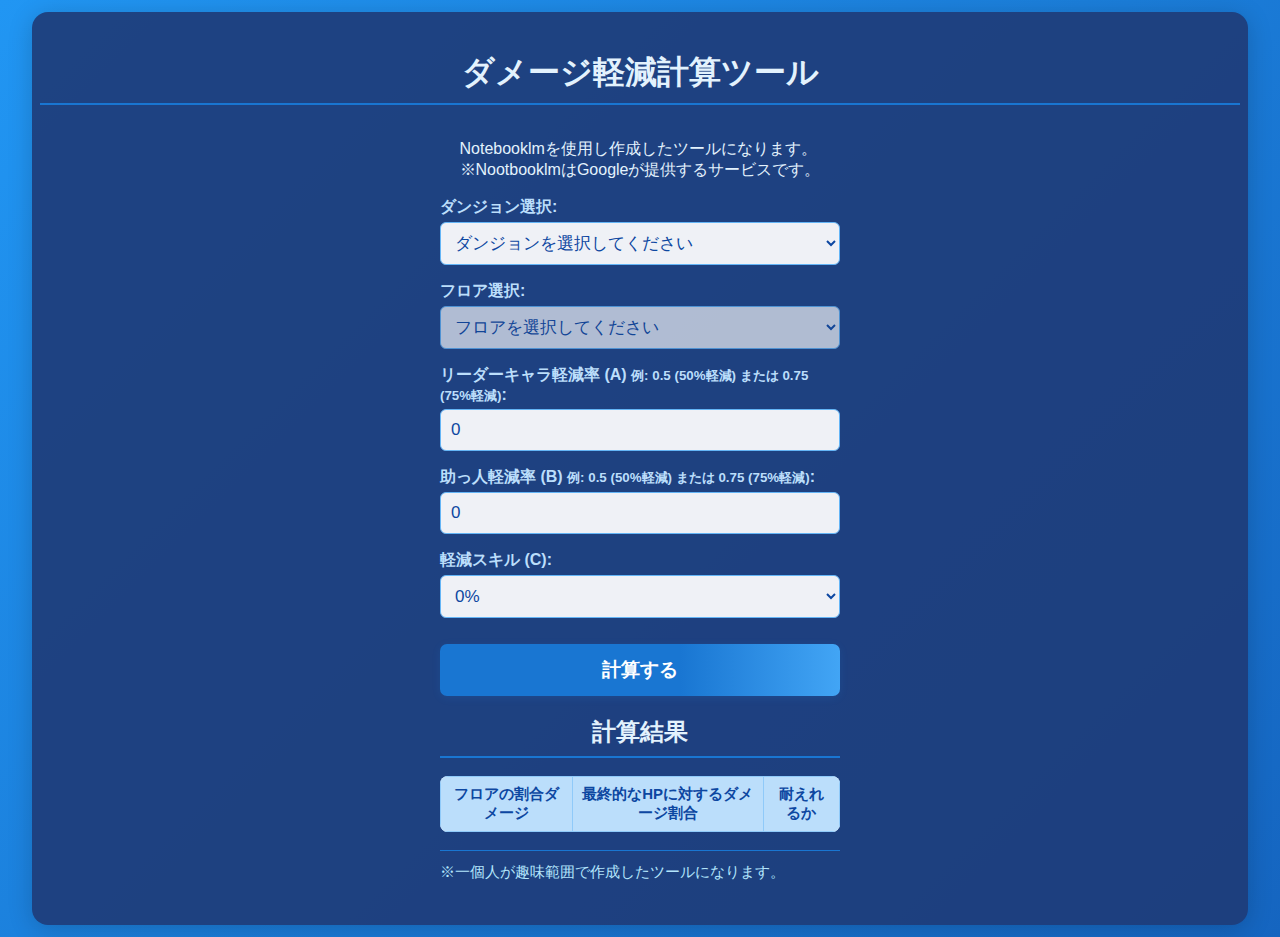
<file: pazudora カリキュレーター-2.html>
<!DOCTYPE html>
<html lang="ja">
<head>
    <meta charset="UTF-8">
    <meta name="viewport" content="width=device-width, initial-scale=1.0">
    <title>ダメージ軽減計算ツール</title>
    <link rel="stylesheet" href="style.css">
</head>
<body>
    <div class="container">
        <h1>ダメージ軽減計算ツール</h1>
        <p>
            Notebooklmを使用し作成したツールになります。<br>
            ※NootbooklmはGoogleが提供するサービスです。
        </p>

        <div class="input-group">
            <label for="dungeonSelect">ダンジョン選択:</label>
            <select id="dungeonSelect">
                <option value="">ダンジョンを選択してください</option>
            </select>
        </div>

        <div class="input-group">
            <label for="floorSelect">フロア選択:</label>
            <select id="floorSelect" disabled>
                <option value="">フロアを選択してください</option>
            </select>
        </div>

        <div class="input-group">
            <label for="inputA">リーダーキャラ軽減率 (A) <small>例: 0.5 (50%軽減) または 0.75 (75%軽減)</small>:</label>
            <input type="number" id="inputA" min="0" max="1" step="0.01" value="0">
        </div>

        <div class="input-group">
            <label for="inputB">助っ人軽減率 (B) <small>例: 0.5 (50%軽減) または 0.75 (75%軽減)</small>:</label>
            <input type="number" id="inputB" min="0" max="1" step="0.01" value="0">
        </div>

        <div class="input-group">
            <label for="inputC">軽減スキル (C):</label>
            <select id="inputC">
                <option value="0">0%</option>
                <option value="0.3">30%</option>
                <option value="0.35">35%</option>
                <option value="0.4">40%</option>
                <option value="0.5">50%</option>
                <option value="0.6">60%</option>
                <option value="0.7">70%</option>
                <option value="0.75">75%</option>
                <option value="0.8">80%</option>
                <option value="0.9">90%</option>
                <option value="1">100% (完全無効)</option>
            </select>
        </div>

        <button id="calculateButton">計算する</button>

        <div id="results">
            <h2>計算結果</h2>
            <p id="totalReductionRate"></p>
            <table class="results-table" id="resultsTable">
                <thead>
                    <tr>
                        <th>フロアの割合ダメージ</th>
                        <th>最終的なHPに対するダメージ割合</th>
                        <th>耐えれるか</th>
                    </tr>
                </thead>
                <tbody>
                    <!-- 結果はここにJavaScriptで挿入されます -->
                </tbody>
            </table>
        </div>

        <p class="note">
            ※一個人が趣味範囲で作成したツールになります。<br>
        </p>
    </div>

    <script>
        // JSONファイルからデータを取得する関数
        async function fetchDungeonData() {
            const response = await fetch('dungeonData.json');
            if (!response.ok) {
                alert('ダンジョンデータの読み込みに失敗しました。');
                return {};
            }
            const data = await response.json();
            // 文字列の割合を数値配列に変換
            for (const dungeon in data) {
                for (const floor in data[dungeon]) {
                    data[dungeon][floor] = data[dungeon][floor]
                        .split(',')
                        .map(s => parseFloat(s.replace('%', '').trim()))
                        .filter(v => !isNaN(v));
                }
            }
            return data;
        }

        // HTML要素の取得
        const dungeonSelect = document.getElementById('dungeonSelect');
        const floorSelect = document.getElementById('floorSelect');
        const inputA = document.getElementById('inputA');
        const inputB = document.getElementById('inputB');
        const inputC = document.getElementById('inputC');
        const calculateButton = document.getElementById('calculateButton');
        const totalReductionRateDisplay = document.getElementById('totalReductionRate');
        const resultsTableBody = document.querySelector('#resultsTable tbody');

        let dungeonData = {};

        // ページロード時にダンジョン選択肢を初期化する関数
        function initializeDungeonSelect() {
            dungeonSelect.innerHTML = '<option value="">ダンジョンを選択してください</option>';
            for (const dungeonName in dungeonData) {
                const option = document.createElement('option');
                option.value = dungeonName;
                option.textContent = dungeonName;
                dungeonSelect.appendChild(option);
            }
        }

        // ダンジョン選択時にフロア選択肢を更新するイベントリスナー
        dungeonSelect.addEventListener('change', () => {
            const selectedDungeon = dungeonSelect.value;
            floorSelect.innerHTML = '<option value="">フロアを選択してください</option>';
            floorSelect.disabled = true;

            if (selectedDungeon && dungeonData[selectedDungeon]) {
                const floors = dungeonData[selectedDungeon];
                for (const floorName in floors) {
                    const option = document.createElement('option');
                    option.value = floorName;
                    option.textContent = floorName;
                    floorSelect.appendChild(option);
                }
                floorSelect.disabled = false;
            }
        });

        // 計算ボタンがクリックされたときの処理
        calculateButton.addEventListener('click', () => {
            const selectedDungeon = dungeonSelect.value;
            const selectedFloor = floorSelect.value;
            const valA = parseFloat(inputA.value);
            const valB = parseFloat(inputB.value);
            const valC = parseFloat(inputC.value);

            if (!selectedDungeon || !selectedFloor) {
                alert('ダンジョンとフロアを選択してください。');
                return;
            }
            if (isNaN(valA) || isNaN(valB)) {
                alert('リーダーキャラ軽減率と助っ人軽減率は数値で入力してください。');
                return;
            }

            const finalDamageMultiplier = (1 - valA) * (1 - valB) * (1 - valC);
            const totalReduction = 1 - finalDamageMultiplier;

            totalReductionRateDisplay.textContent = `入力された軽減率による最終的な被ダメージ倍率: ${(finalDamageMultiplier * 100).toFixed(2)}% （合計軽減率: ${(totalReduction * 100).toFixed(2)}%）`;

            const floorPercentages = dungeonData[selectedDungeon][selectedFloor];

            resultsTableBody.innerHTML = '';

            floorPercentages.forEach(percentage => {
                const actualDamageRatio = (percentage / 100) * finalDamageMultiplier;
                const canWithstand = actualDamageRatio < 1;

                const row = resultsTableBody.insertRow();
                const cell1 = row.insertCell(0);
                const cell2 = row.insertCell(1);
                const cell3 = row.insertCell(2);

                cell1.textContent = `${percentage}%`;
                cell2.textContent = `${(actualDamageRatio * 100).toFixed(2)}%`;

                if (canWithstand) {
                    cell3.textContent = '耐えれる ✅';
                    cell3.classList.add('can-withstand');
                } else {
                    cell3.textContent = '耐えれない ❌';
                    cell3.classList.add('cannot-withstand');
                }
            });
        });

        // ページが完全に読み込まれた後にJSONを読み込んで初期化
        window.addEventListener('DOMContentLoaded', async () => {
            dungeonData = await fetchDungeonData();
            initializeDungeonSelect();
        });
    </script>
</body>
</html>
</file>
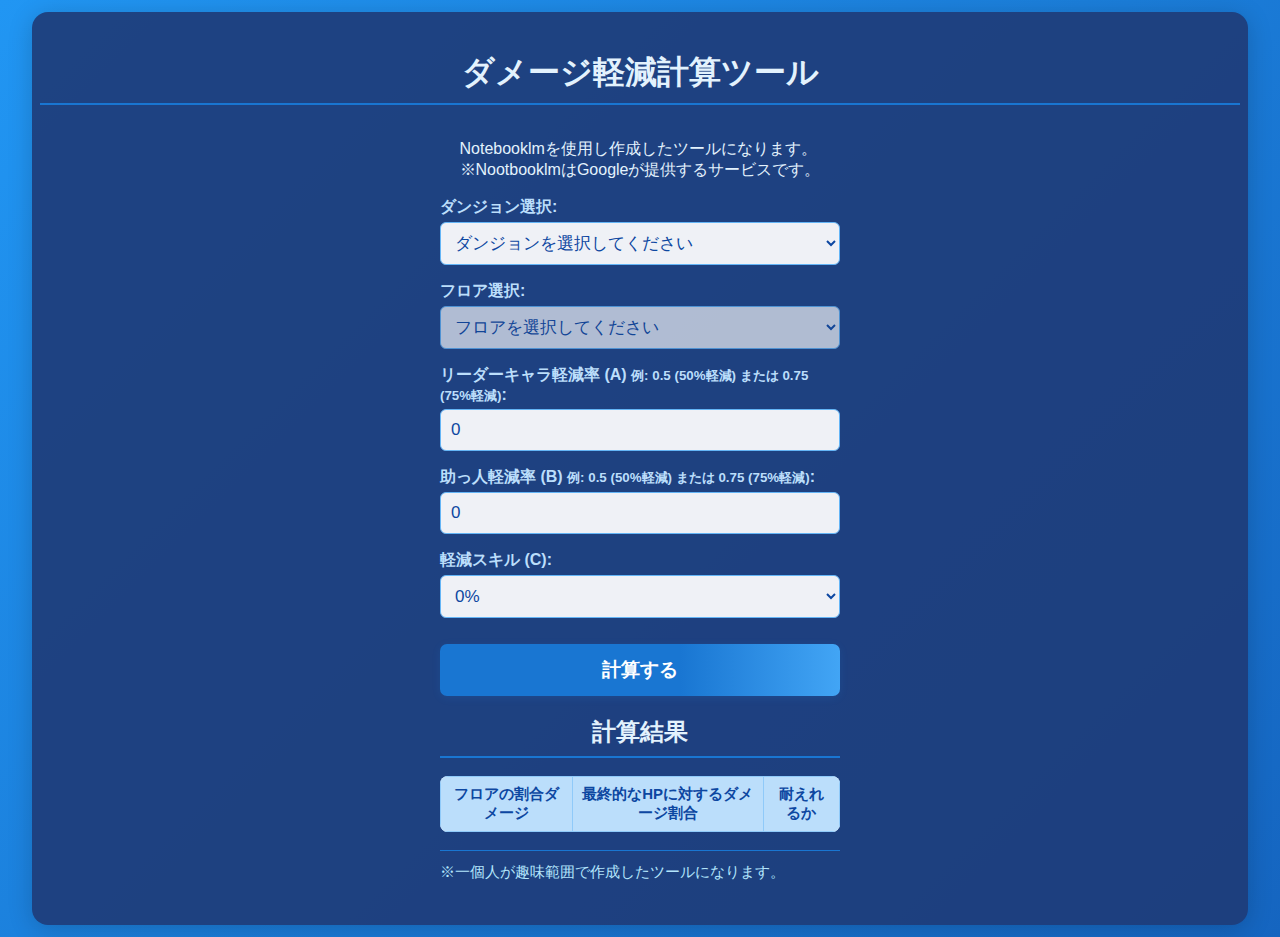
<file: pazudora_calculator.html>
<!DOCTYPE html>
<html lang="ja">
<head>
    <meta charset="UTF-8">
    <meta name="viewport" content="width=device-width, initial-scale=1.0">
    <title>ダメージ軽減計算ツール</title>
    <link rel="stylesheet" href="style.css">
</head>
<body>
    <div class="container">
        <h1>ダメージ軽減計算ツール</h1>
        <p>
            Notebooklmを使用し作成したツールになります。<br>
            ※NootbooklmはGoogleが提供するサービスです。
        </p>

        <div class="input-group">
            <label for="dungeonSelect">ダンジョン選択:</label>
            <select id="dungeonSelect">
                <option value="">ダンジョンを選択してください</option>
            </select>
        </div>

        <div class="input-group">
            <label for="floorSelect">フロア選択:</label>
            <select id="floorSelect" disabled>
                <option value="">フロアを選択してください</option>
            </select>
        </div>

        <div class="input-group">
            <label for="inputA">リーダーキャラ軽減率 (A) <small>例: 0.5 (50%軽減) または 0.75 (75%軽減)</small>:</label>
            <input type="number" id="inputA" min="0" max="1" step="0.01" value="0">
        </div>

        <div class="input-group">
            <label for="inputB">助っ人軽減率 (B) <small>例: 0.5 (50%軽減) または 0.75 (75%軽減)</small>:</label>
            <input type="number" id="inputB" min="0" max="1" step="0.01" value="0">
        </div>

        <div class="input-group">
            <label for="inputC">軽減スキル (C):</label>
            <select id="inputC">
                <option value="0">0%</option>
                <option value="0.3">30%</option>
                <option value="0.35">35%</option>
                <option value="0.4">40%</option>
                <option value="0.5">50%</option>
                <option value="0.6">60%</option>
                <option value="0.7">70%</option>
                <option value="0.75">75%</option>
                <option value="0.8">80%</option>
                <option value="0.9">90%</option>
                <option value="1">100% (完全無効)</option>
            </select>
        </div>

        <button id="calculateButton">計算する</button>

        <div id="results">
            <h2>計算結果</h2>
            <p id="totalReductionRate"></p>
            <table class="results-table" id="resultsTable">
                <thead>
                    <tr>
                        <th>フロアの割合ダメージ</th>
                        <th>最終的なHPに対するダメージ割合</th>
                        <th>耐えれるか</th>
                    </tr>
                </thead>
                <tbody>
                    <!-- 結果はここにJavaScriptで挿入されます -->
                </tbody>
            </table>
        </div>

        <p class="note">
            ※一個人が趣味範囲で作成したツールになります。<br>
        </p>
    </div>

    <script>
        // JSONファイルからデータを取得する関数
        // ...既存コード...
async function fetchDungeonData() {
    const response = await fetch('dungeonData.json');
    if (!response.ok) {
        alert('ダンジョンデータの読み込みに失敗しました。');
        return {};
    }
    const data = await response.json();
    // 文字列の割合を数値配列に変換
    for (const dungeon in data) {
        for (const floor in data[dungeon]) {
            data[dungeon][floor] = data[dungeon][floor]
                .split(',')
                .map(s => parseFloat(s.replace('%', '').trim()))
                .filter(v => !isNaN(v));
        }
    }
    return data;
}

        // HTML要素の取得
        const dungeonSelect = document.getElementById('dungeonSelect');
        const floorSelect = document.getElementById('floorSelect');
        const inputA = document.getElementById('inputA');
        const inputB = document.getElementById('inputB');
        const inputC = document.getElementById('inputC');
        const calculateButton = document.getElementById('calculateButton');
        const totalReductionRateDisplay = document.getElementById('totalReductionRate');
        const resultsTableBody = document.querySelector('#resultsTable tbody');

        let dungeonData = {};

        // ページロード時にダンジョン選択肢を初期化する関数
        function initializeDungeonSelect() {
            dungeonSelect.innerHTML = '<option value="">ダンジョンを選択してください</option>';
            for (const dungeonName in dungeonData) {
                const option = document.createElement('option');
                option.value = dungeonName;
                option.textContent = dungeonName;
                dungeonSelect.appendChild(option);
            }
        }

        // ダンジョン選択時にフロア選択肢を更新するイベントリスナー
        dungeonSelect.addEventListener('change', () => {
            const selectedDungeon = dungeonSelect.value;
            floorSelect.innerHTML = '<option value="">フロアを選択してください</option>';
            floorSelect.disabled = true;

            if (selectedDungeon && dungeonData[selectedDungeon]) {
                const floors = dungeonData[selectedDungeon];
                for (const floorName in floors) {
                    const option = document.createElement('option');
                    option.value = floorName;
                    option.textContent = floorName;
                    floorSelect.appendChild(option);
                }
                floorSelect.disabled = false;
            }
        });

        // 計算ボタンがクリックされたときの処理
        calculateButton.addEventListener('click', () => {
            const selectedDungeon = dungeonSelect.value;
            const selectedFloor = floorSelect.value;
            const valA = parseFloat(inputA.value);
            const valB = parseFloat(inputB.value);
            const valC = parseFloat(inputC.value);

            if (!selectedDungeon || !selectedFloor) {
                alert('ダンジョンとフロアを選択してください。');
                return;
            }
            if (isNaN(valA) || isNaN(valB)) {
                alert('リーダーキャラ軽減率と助っ人軽減率は数値で入力してください。');
                return;
            }

            const finalDamageMultiplier = (1 - valA) * (1 - valB) * (1 - valC);
            const totalReduction = 1 - finalDamageMultiplier;

            totalReductionRateDisplay.textContent = `入力された軽減率による最終的な被ダメージ倍率: ${(finalDamageMultiplier * 100).toFixed(2)}% （合計軽減率: ${(totalReduction * 100).toFixed(2)}%）`;

            const floorPercentages = dungeonData[selectedDungeon][selectedFloor];

            resultsTableBody.innerHTML = '';

            floorPercentages.forEach(percentage => {
                const actualDamageRatio = (percentage / 100) * finalDamageMultiplier;
                const canWithstand = actualDamageRatio < 1;

                const row = resultsTableBody.insertRow();
                const cell1 = row.insertCell(0);
                const cell2 = row.insertCell(1);
                const cell3 = row.insertCell(2);

                cell1.textContent = `${percentage}%`;
                cell2.textContent = `${(actualDamageRatio * 100).toFixed(2)}%`;

                if (canWithstand) {
                    cell3.textContent = '耐えれる ✅';
                    cell3.classList.add('can-withstand');
                } else {
                    cell3.textContent = '耐えれない ❌';
                    cell3.classList.add('cannot-withstand');
                }
            });
        });

        // ページが完全に読み込まれた後にJSONを読み込んで初期化
        window.addEventListener('DOMContentLoaded', async () => {
            dungeonData = await fetchDungeonData();
            initializeDungeonSelect();
        });
    </script>
</body>
</html>
</file>
<file: style.css>
body {
    font-family: 'Segoe UI', Tahoma, Geneva, Verdana, sans-serif;
    margin: 0;
    background: linear-gradient(135deg, #2196f3 0%, #1565c0 100%);
    color: #fff;
    min-height: 100vh;
    display: flex;
    align-items: center;
    justify-content: center;
    padding: 12px; /* 画面端での余白確保 */
}

.container {
    max-width: 95vw;
    width: 100%;
    margin: 0 auto;
    background: rgba(30, 60, 120, 0.92);
    padding: 18px 8px 28px 8px;
    border-radius: 16px;
    box-shadow: 0 4px 24px rgba(0,0,0,0.18);
    display: flex;
    flex-direction: column;
    align-items: center;
    box-sizing: border-box; /* 安定のため */
}

h1, h2 {
    color: #e3f2fd;
    border-bottom: 2px solid #1976d2;
    padding-bottom: 8px;
    margin-bottom: 18px;
    width: 100%;
    text-align: center;
    word-break: break-word; /* 長いタイトル対策 */
}

p, label, .note {
    color: #e3f2fd;
}

.input-group {
    margin-bottom: 14px;
    width: 100%;
    max-width: 400px;
    box-sizing: border-box;
}

.input-group label {
    display: block;
    margin-bottom: 4px;
    font-weight: bold;
    color: #bbdefb;
    word-break: break-word; /* ラベル長文対応 */
}

.input-group select,
.input-group input[type="number"] {
    width: 100%;
    padding: 10px;
    border: 1.5px solid #64b5f6;
    border-radius: 6px;
    font-size: 17px;
    background: rgba(255,255,255,0.93);
    color: #0d47a1;
    margin-bottom: 2px;
    box-sizing: border-box;
    outline: none;
    transition: border-color 0.2s;
}

.input-group select:focus,
.input-group input[type="number"]:focus {
    border-color: #1976d2;
}

button {
    background: linear-gradient(90deg, #1976d2 60%, #42a5f5 100%);
    color: #fff;
    padding: 13px 0;
    border: none;
    border-radius: 7px;
    cursor: pointer;
    font-size: 19px;
    font-weight: bold;
    transition: background 0.2s;
    width: 100%;
    max-width: 400px;
    margin-top: 10px;
    box-shadow: 0 2px 8px rgba(33,150,243,0.12);
    user-select: none;
}

button:hover,
button:focus {
    background: linear-gradient(90deg, #1565c0 60%, #64b5f6 100%);
    outline: none;
}

.results-table {
    width: 100%;
    max-width: 400px;
    border-collapse: collapse;
    margin-top: 18px;
    background: rgba(255,255,255,0.97);
    color: #0d47a1;
    border-radius: 8px;
    overflow: hidden;
    font-size: 15px;
}

.results-table th,
.results-table td {
    border: 1px solid #90caf9;
    padding: 8px;
    text-align: center;
    word-break: break-word;
}

.results-table th {
    background: #bbdefb;
    color: #0d47a1;
    font-weight: bold;
}

.results-table tr:nth-child(even) {
    background: #e3f2fd;
}

.results-table .can-withstand {
    color: #2e7d32;
    font-weight: bold;
}

.results-table .cannot-withstand {
    color: #c62828;
    font-weight: bold;
}

.note {
    font-size: 0.92em;
    color: #b3e5fc;
    margin-top: 18px;
    border-top: 1px solid #1976d2;
    padding-top: 12px;
    width: 100%;
    max-width: 400px;
    text-align: left;
    background: none;
    box-sizing: border-box;
}

/* 追加：タブボタン */
.tabs {
    display: flex;
    justify-content: center;
    margin-bottom: 20px;
    flex-wrap: nowrap; /* スマホで折り返し */
    gap: 8px;
}

.tab-button {
    background: linear-gradient(90deg, #1976d2 60%, #42a5f5 100%);
    border: none;
    border-radius: 6px;
    color: white;
    cursor: pointer;
    font-weight: bold;
    padding: 10px 20px;
    font-size: 1rem;
    transition: background 0.3s;
    user-select: none;
}

.tab-button.active {
    background: linear-gradient(90deg, #1565c0 60%, #64b5f6 100%);
    box-shadow: 0 0 10px #64b5f6;
}

.tab-button:focus {
    outline: 2px solid #64b5f6;
}

/* タブコンテンツの表示・非表示 */
.tab-content.hidden {
    display: none;
}

/* ------------------ スマホ用メディアクエリ ------------------ */
@media (max-width: 600px) {
    body {
        padding: 8px;
    }
    .container {
        padding: 16px 4vw 24px 4vw;
        border-radius: 12px;
        min-height: auto;
        box-shadow: 0 2px 12px rgba(0,0,0,0.14);
    }
    h1, h2 {
        font-size: 1.3em;
        padding-bottom: 6px;
        margin-bottom: 14px;
    }
    .input-group,
    .results-table,
    .note {
        max-width: 100%;
        font-size: 1em;
    }
    .input-group select,
    .input-group input[type="number"] {
        font-size: 16px;
        padding: 8px;
    }
    .results-table th,
    .results-table td {
        font-size: 0.9em;
        padding: 6px 4px;
    }
    button {
        font-size: 1.1em;
        padding: 12px 0;
        max-width: 100%;
    }
    .tabs {
        gap: 6px;
    }
    .tab-button {
        flex-grow: 1;
        padding: 10px 8px;
        font-size: 1rem;
    }
}
</file>
